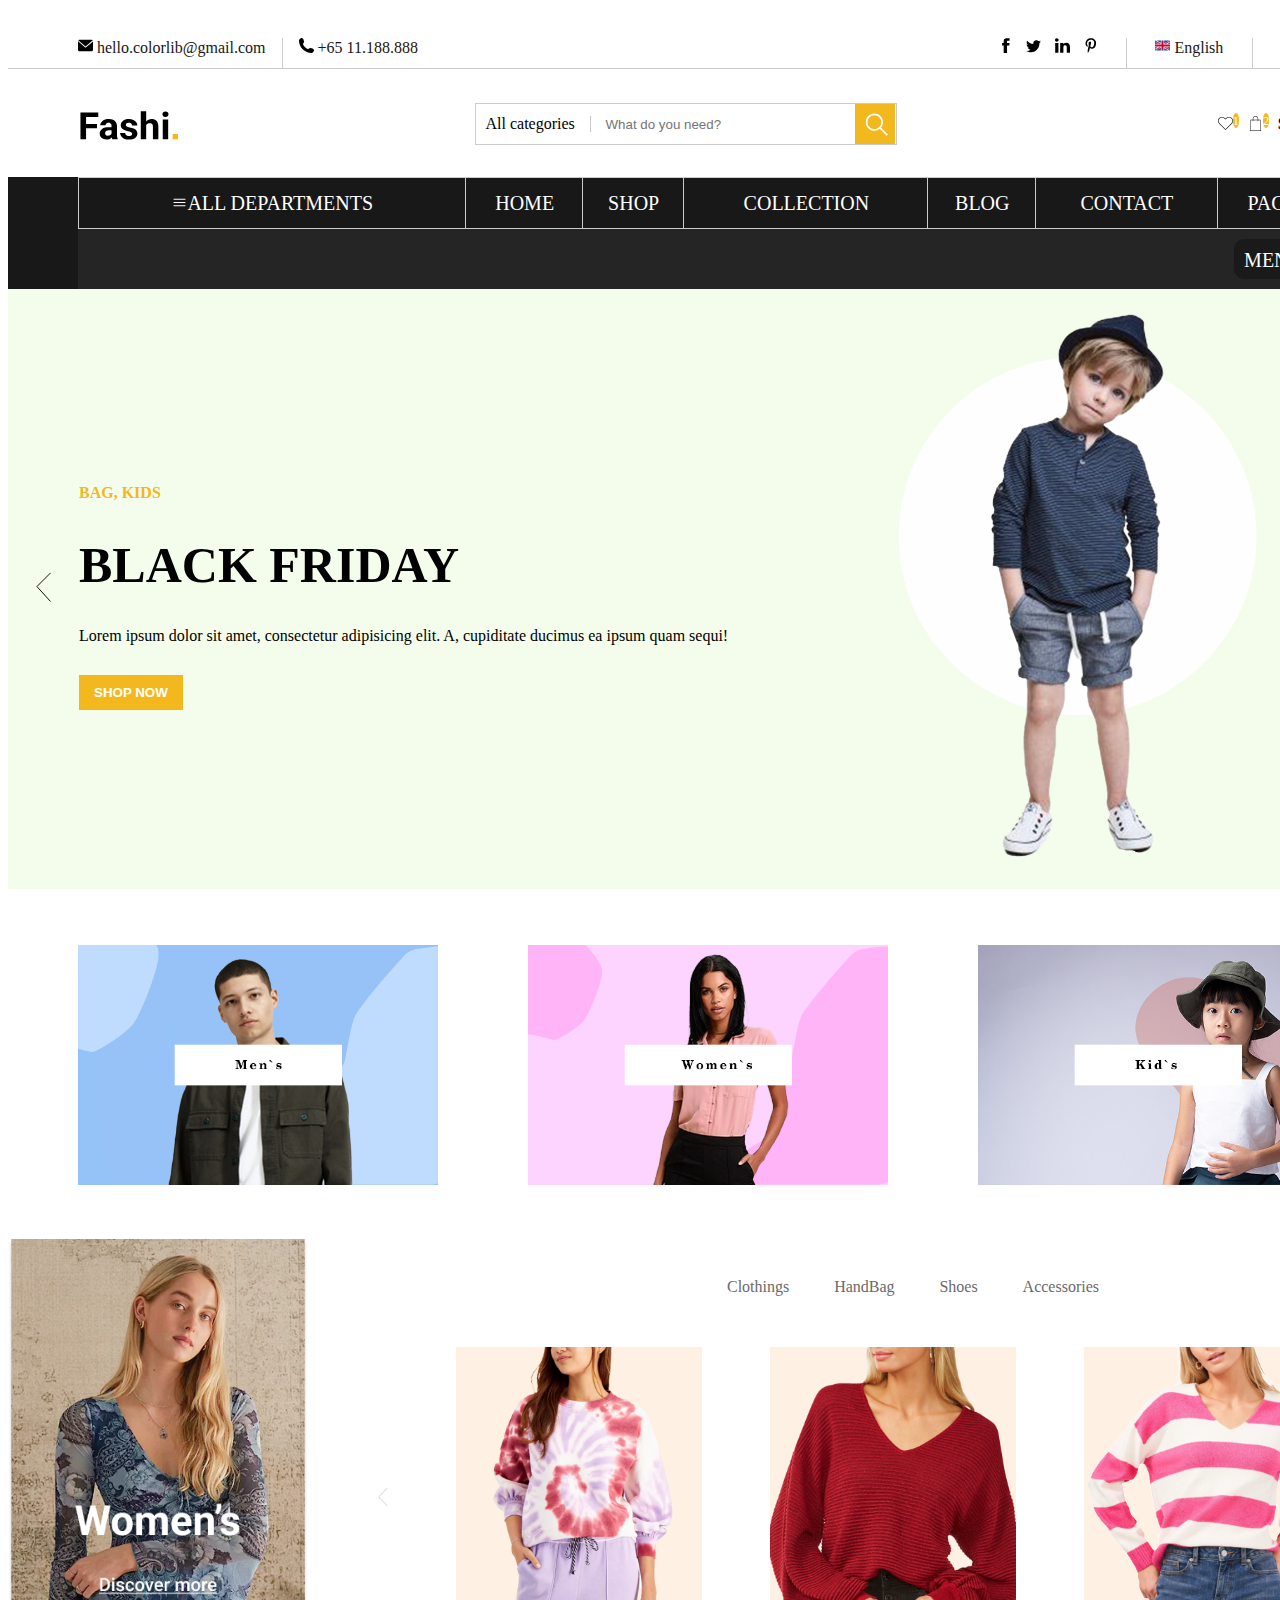
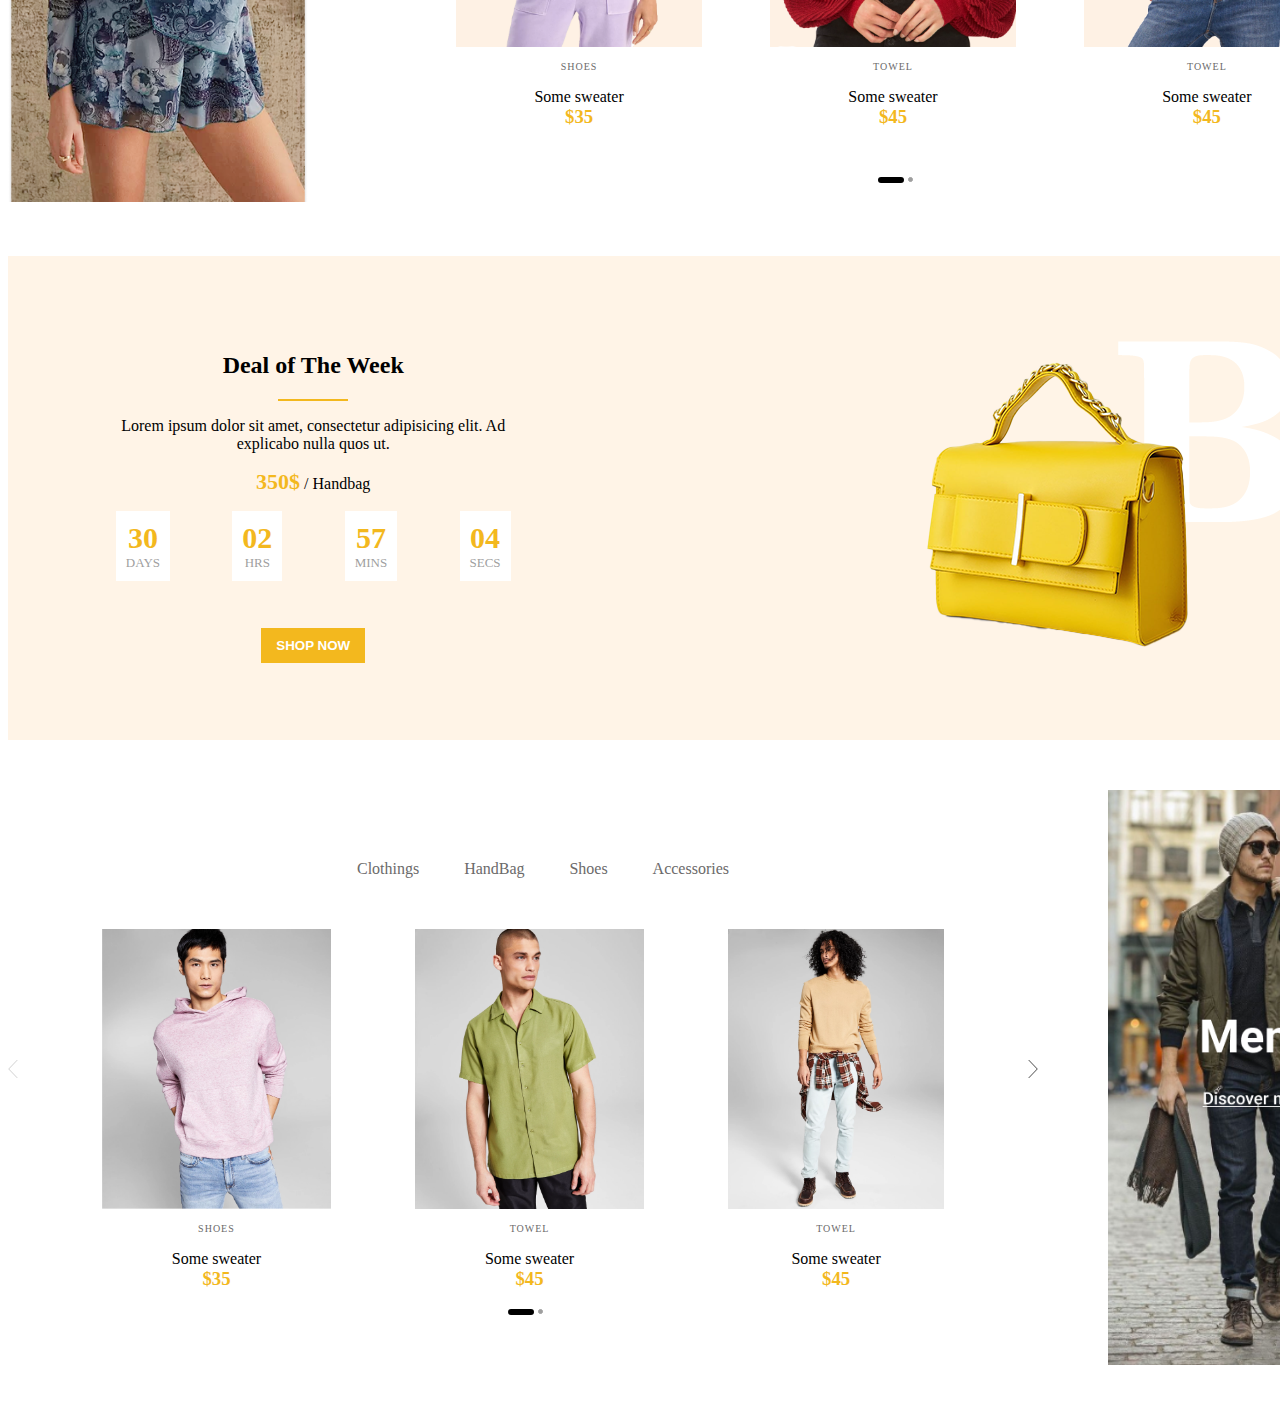
<file: lab4/index.html>
<!doctype html>
<html lang="en">
<head>
    <meta charset="UTF-8">
    <meta name="viewport"
          content="width=device-width, user-scalable=no, initial-scale=1.0, maximum-scale=1.0, minimum-scale=1.0">
    <meta http-equiv="X-UA-Compatible" content="ie=edge">
    <meta name="viewport" content="width=device-width,initial-scale=1">
    <link rel="stylesheet" href="styles.css">
    <title>Shop</title>
</head>
<body>
    <div class="wrapper">
        <header>
            <div id="header1">
                <div id="left">
                    <div id="mail">
                        <img src="img/mail.svg" alt="mail">
                        <a class="invisible" href="#">hello.colorlib@gmail.com</a>
                    </div>
                    <div class="line"></div>
                    <div id="phone">
                        <img src="img/phone.svg" alt="phone">
                        <a class="invisible" href="#">+65 11.188.888</a>
                    </div>

                </div>
                <div id="right">
                    <div id="networks">
                        <a href="img/facebook.svg"><img src="img/facebook.svg" alt="facebook"></a>
                        <a href="img/twitter.svg"><img src="img/twitter.svg" alt="twitter"></a>
                        <a href="img/linked-in.svg"><img src="img/linked-in.svg" alt="linked-in"></a>
                        <a href="img/pinterest.svg"><img src="img/pinterest.svg" alt="pinterest"></a>
                    </div>
                    <div class="line"></div>
                    <div id="language">
                        <img src="img/united-kingdom.png" alt="UK">
                        <a class="invisible-3" href="#">English</a>
                    </div>
                    <div class="line"></div>
                    <div id="login">
                        <img src="img/user-login.svg" alt="user-login">
                        <a class="invisible-3" href="#">Login</a>
                    </div>
                </div>
            </div>
            <div class="bottom"></div>
            <div id="header2">
                <a href="#"><img src="img/logo.svg" id="logo" alt="logo"></a>
                <div id="search">
                    <a href="#" class="invisible">All categories</a>
                    <div class="line2 invisible"></div>
                    <div id="searchbar" class="invisible-3">
                        <input  type="text" placeholder="What do you need?">
                        <img src="img/search.svg" alt="search">
                    </div>
                </div>
                <div id="preferences">
                    <a href="#"><img src="img/search.svg" id="pref" alt="search"></a>
                    <a href="#"><img src="img/heart.svg" id="pref1" alt="preference"><sup>1</sup></a>
                    <a href="#"><img src="img/bag.svg" id="pref2" alt="bag"><sup>2</sup></a>
                    <p class="invisible-2">$150.000</p>
                </div>
            </div>
            <div id="header4">
                <ul class="full-width">
                    <li><a href="#"><img src="img/burger.svg" alt="burger" width="15px">ALL DEPARTMENTS</a></li>
                    <li class="hide"><a href="#">HOME</a></li>
                    <li class="hide"><a href="#">SHOP</a></li>
                    <li class="hide"><a href="#">COLLECTION</a></li>
                    <li class="hide"><a href="#">BLOG</a></li>
                    <li class="hide"><a href="#">CONTACT</a></li>
                    <li class="hide"><a href="#">PAGES</a></li>
                </ul>
                <div class="sth"><a href="#">MENU<img src="img/burger.svg" alt="burger" width="15px"></a></div>
            </div>
        </header>

        <section id="first_screen">
            <a class="arrows invisible-2" href="#"><img class="arrows" src="img/left.svg" alt="left_arrow" width="15px"></a>
            <div id="top">
                <p id="top_p">BAG, KIDS</p>
                <H1>BLACK FRIDAY</H1>
                <p>Lorem ipsum dolor sit amet, consectetur adipisicing elit. A, cupiditate ducimus  ea ipsum quam sequi!</p>
                <button class="button1">SHOP NOW</button>
            </div>
            <img src="img/firstscreen.png" id="screen1" alt="first screen" width="600px">
            <a class="arrows invisible-2" href="#"><img  src="img/right.svg" alt="right_arrow" width="15px"></a>
        </section>
        <section id="gender">
            <a href="#"><img src="img/men.png" alt="men"></a>
            <a href="#"><img src="img/woman.png" alt="woman"></a>
            <a href="#"><img src="img/kid.png" alt="kid"></a>
        </section>
        <section id="women">
            <a href="#"><img id="poster" src="img/Womenz.png" alt="woman"></a>
            <div class="right-2">
                <div class="small_id">
                    <ul>
                        <li><a href="#">Clothings</a></li>
                        <li><a href="#">HandBag</a></li>
                        <li><a href="#">Shoes</a></li>
                        <li><a href="#">Accessories</a></li>
                    </ul>
                </div>
                <div id="w-cards">
                    <a href="#"><img src="img/left-2.svg" class="arrows invisible-2" alt="arrow-left" width="10px"></a>
                    <div id="w-card-1">
                        <img class="w-cards" src="img/pink.png" alt="pink">
                        <p class="top-name">SHOES</p>
                        <p class="name">Some sweater</p>
                        <h3>$35</h3>
                    </div>
                    <div id="w-card-2">
                        <img class="w-cards" src="img/red.png" alt="red">
                        <p class="top-name">TOWEL</p>
                        <p class="name">Some sweater</p>
                        <h3>$45</h3>
                    </div>
                    <div id="w-card-3">
                        <img class="w-cards" src="img/sweatshot.png" alt="sweatshot">
                        <p class="top-name">TOWEL</p>
                        <p class="name">Some sweater</p>
                        <h3>$45</h3>
                    </div>
                    <a href="#"><img src="img/right-2.svg" class="arrows invisible-2" alt="arrow-right" width="10px"></a>
                </div>
                <div class="carousel">
                    <div class="row"></div>
                    <div class="circle"></div>
                </div>
            </div>
        </section>

        <section id="watch">
            <div id="info">
                <h2>Deal of The Week</h2>
                <div id="line-3"></div>
                <p>Lorem ipsum dolor sit amet, consectetur adipisicing elit.  Ad explicabo nulla quos ut.</p>
                <p><span>350$</span> / Handbag</p>
                <div class="numbers">
                    <div class="number">
                        <h3>30</h3>
                        <p>DAYS</p>
                    </div>
                    <div class="number">
                        <h3>02</h3>
                        <p>HRS</p>
                    </div>
                    <div class="number">
                        <h3>57</h3>
                        <p>MINS</p>
                    </div>
                    <div class="number">
                        <h3>04</h3>
                        <p>SECS</p>
                    </div>
                </div>
                <button class="button1">SHOP NOW</button>
            </div>
            <img src="img/yellow_bag.png" alt="bag" width="600">
        </section>

        <section id="men">
            <a href="#"><img id="poster-m" src="img/Menz.png" alt="man"></a>
            <div class="right-2" id="right-2">
                <div class="small_id">
                    <ul>
                        <li><a href="#">Clothings</a></li>
                        <li><a href="#">HandBag</a></li>
                        <li><a href="#">Shoes</a></li>
                        <li><a href="#">Accessories</a></li>
                    </ul>
                </div>
                <div id="m-cards">
                    <a href="#"><img src="img/left-2.svg" class="arrows invisible-2" alt="arrow-left" width="10px"></a>
                    <div id="m-card-1">
                        <img class="w-cards" src="img/man-1.png" alt="pink">
                        <p class="top-name">SHOES</p>
                        <p class="name">Some sweater</p>
                        <h3>$35</h3>
                    </div>
                    <div id="m-card-2">
                        <img class="w-cards" src="img/man-2.png" alt="red">
                        <p class="top-name">TOWEL</p>
                        <p class="name">Some sweater</p>
                        <h3>$45</h3>
                    </div>
                    <div id="m-card-3">
                        <img class="w-cards" src="img/man-3.png" alt="sweatshot">
                        <p class="top-name">TOWEL</p>
                        <p class="name">Some sweater</p>
                        <h3>$45</h3>
                    </div>
                    <a href="#"><img src="img/right-2.svg" class="arrows invisible-2" alt="arrow-right" width="10px"></a>
                </div>
                <div class="carousel">
                    <div class="row"></div>
                    <div class="circle"></div>
                </div>
            </div>
        </section>
    </div>

</body>
</html>
</file>
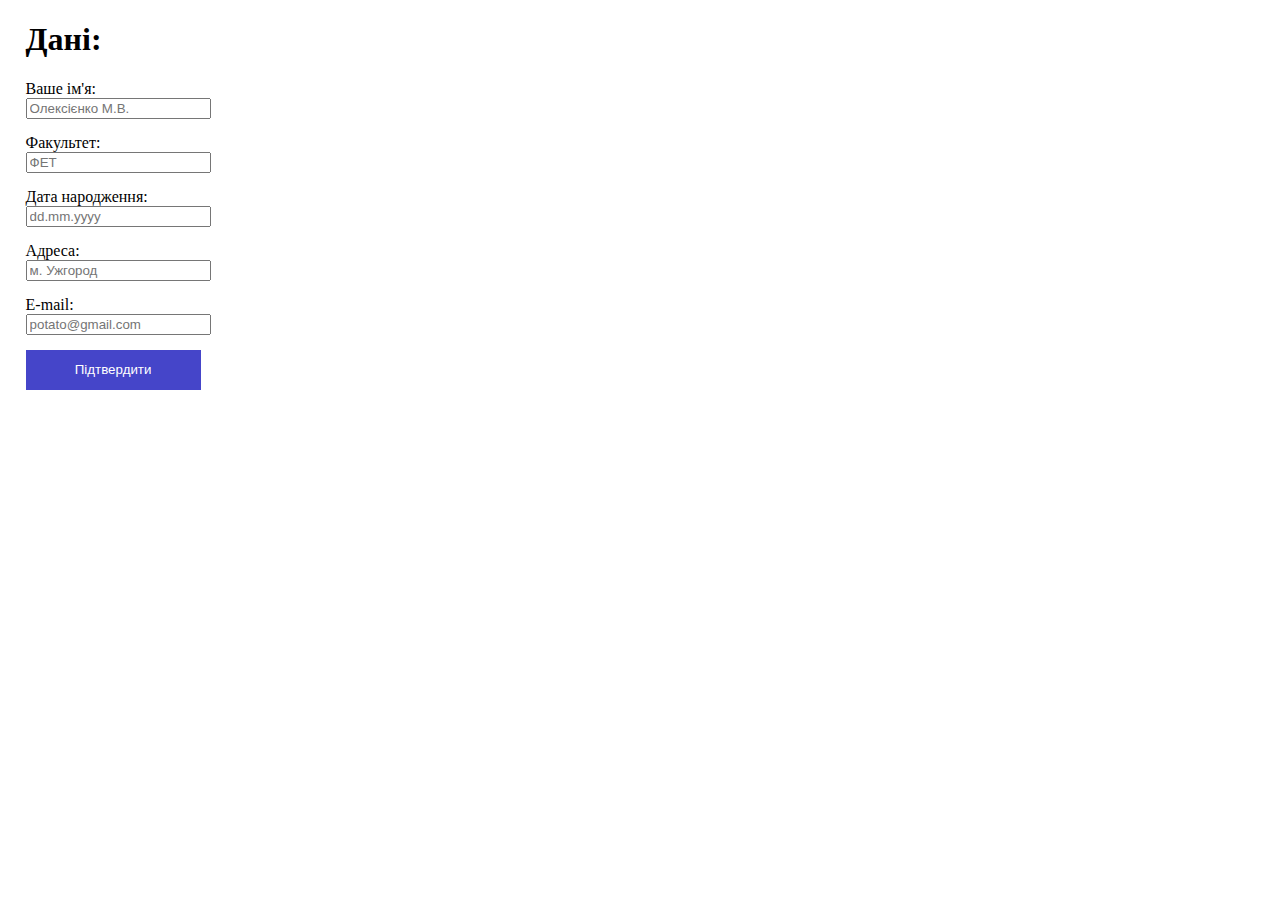
<file: lab6/index.html>
<!doctype html>
<html lang="en">
<head>
    <meta charset="UTF-8">
    <meta name="viewport"
          content="width=device-width, user-scalable=no, initial-scale=1.0, maximum-scale=1.0, minimum-scale=1.0">
    <meta http-equiv="X-UA-Compatible" content="ie=edge">
    <style>
        body{
            margin-left: 2%;
        }
        form{
            justify-content: center;
            width: 200px;
        }
        .input {
            border: 3px solid crimson;
        }
        label + input{
            margin-bottom: 15px;
        }
        #btn{
            cursor: pointer;
            width: 175px;
            background: #4545c9;
            color: white;
            height: 40px;
            border: none;
        }
    </style>
    <title>Task 1</title>
</head>
<body>
    <h1>Дані:</h1>
    <form method="GET" action="index.php" target="blank" >
        <label for="name">Ваше ім'я:</label>
        <input type="text" name="name" id="name" placeholder="Олексієнко М.В."> <br>
        <label for="faculty">Факультет:</label>
        <input type="text" name="faculty" id="faculty" placeholder="ФЕТ"> <br>
        <label for="date">Дата народження:</label>
        <input type="text" name="date" id="date" placeholder="dd.mm.yyyy"> <br>
        <label for="address">Адреса:</label>
        <input type="text" name="address" id="address" placeholder="м. Ужгород"> <br>
        <label for="email">E-mail:</label>
        <input type="email" name="email" id="email" placeholder="potato@gmail.com"> <br>
        <input type="submit" id="btn" value="Підтвердити">
    </form>
    <script src="index.js"></script>
</body>
</html>
</file>
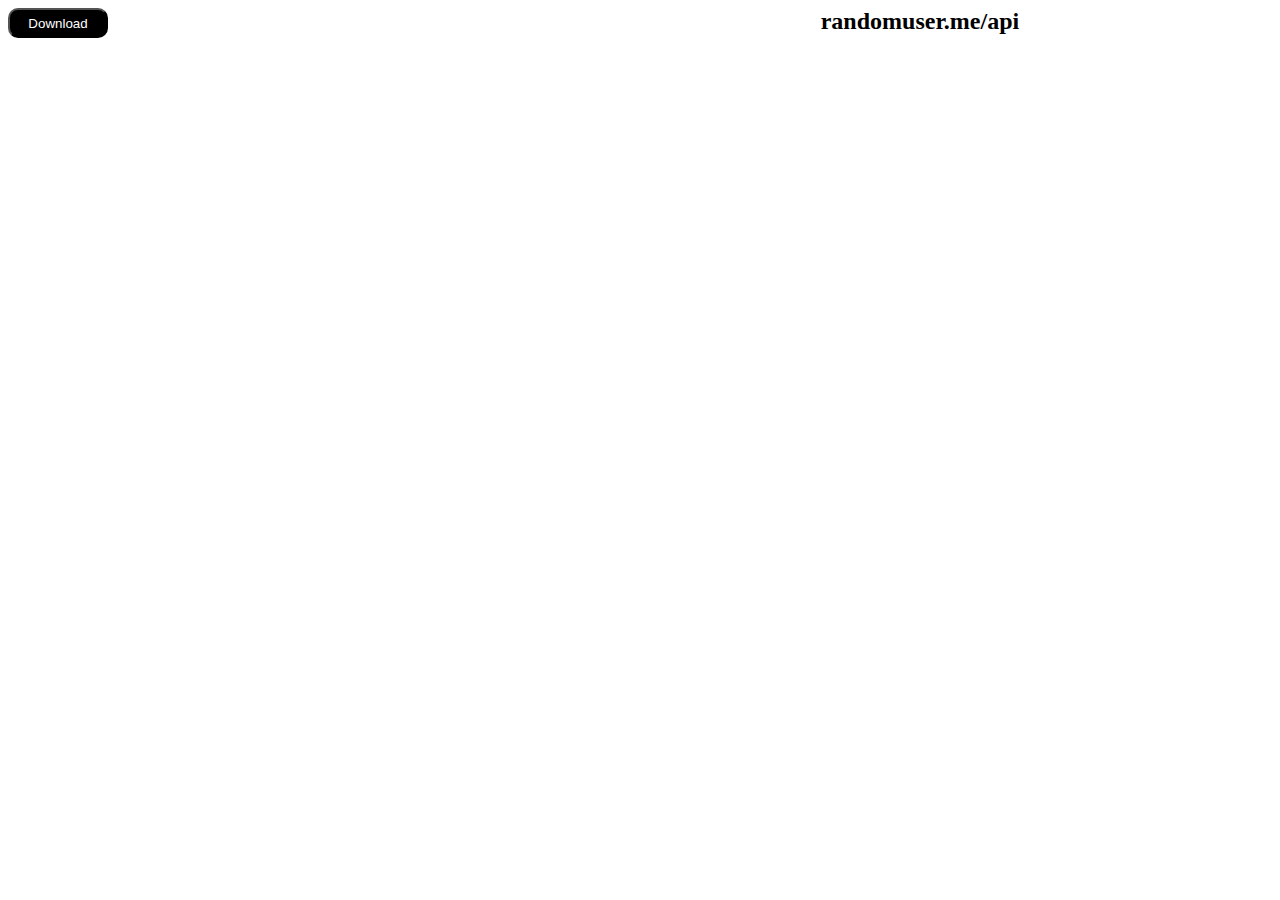
<file: lab7/index.html>
<!doctype html>
<html lang="en">
<head>
    <meta charset="UTF-8">
    <meta name="viewport"
          content="width=device-width, user-scalable=no, initial-scale=1.0, maximum-scale=1.0, minimum-scale=1.0">
    <meta http-equiv="X-UA-Compatible" content="ie=edge">
    <title>Document</title>
    <link rel="stylesheet" href="style.css">
</head>
<body>
    <div id="top"><input type="button" id="btn" value="Download" >
    <h2 style="margin: 0">randomuser.me/api</h2></div>
    <div id="cards"></div>
</body>
<script src ="index.js"></script>
</html>
</file>
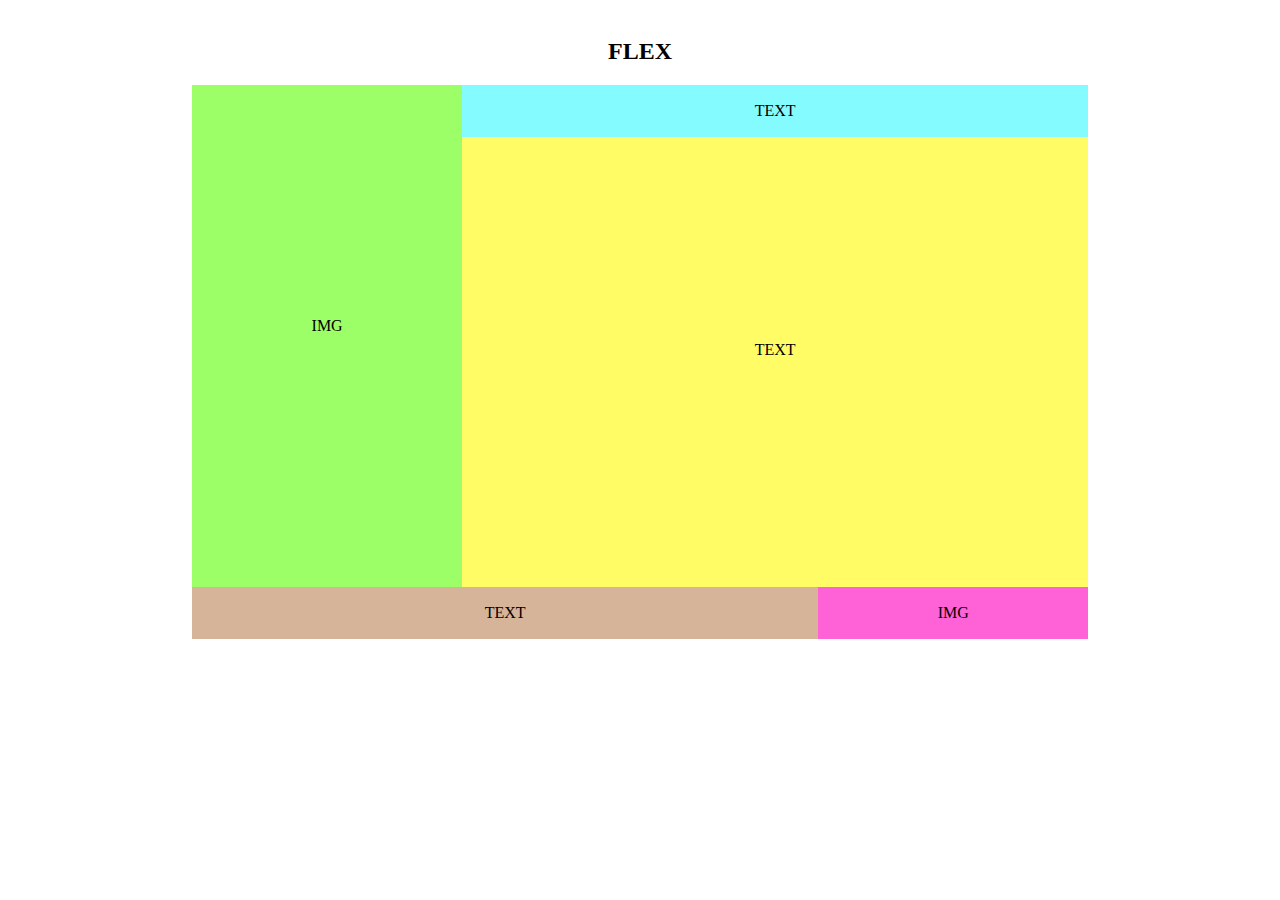
<file: lab3/flex.html>
<!DOCTYPE html>
<html lang="en">
<head>
    <meta charset="UTF-8">
    <title>Title</title>
    <link rel="stylesheet" href="flex.css">
</head>
<body>
<div class="wrapper">
    <H2>FLEX</H2>
    <div class="flex1">
        <div class="green"><p class="big-1">IMG</p></div>
        <div class="right">
            <div class="blue"><p>TEXT</p></div>
            <div class="yellow"><p class="big-2">TEXT</p></div>
        </div>
    </div>
    <div class="flex2">
        <div class="beige"><p>TEXT</p></div>
        <div class="pink"><p>IMG</p></div>
    </div>
</div>
</body>
</html>
</file>
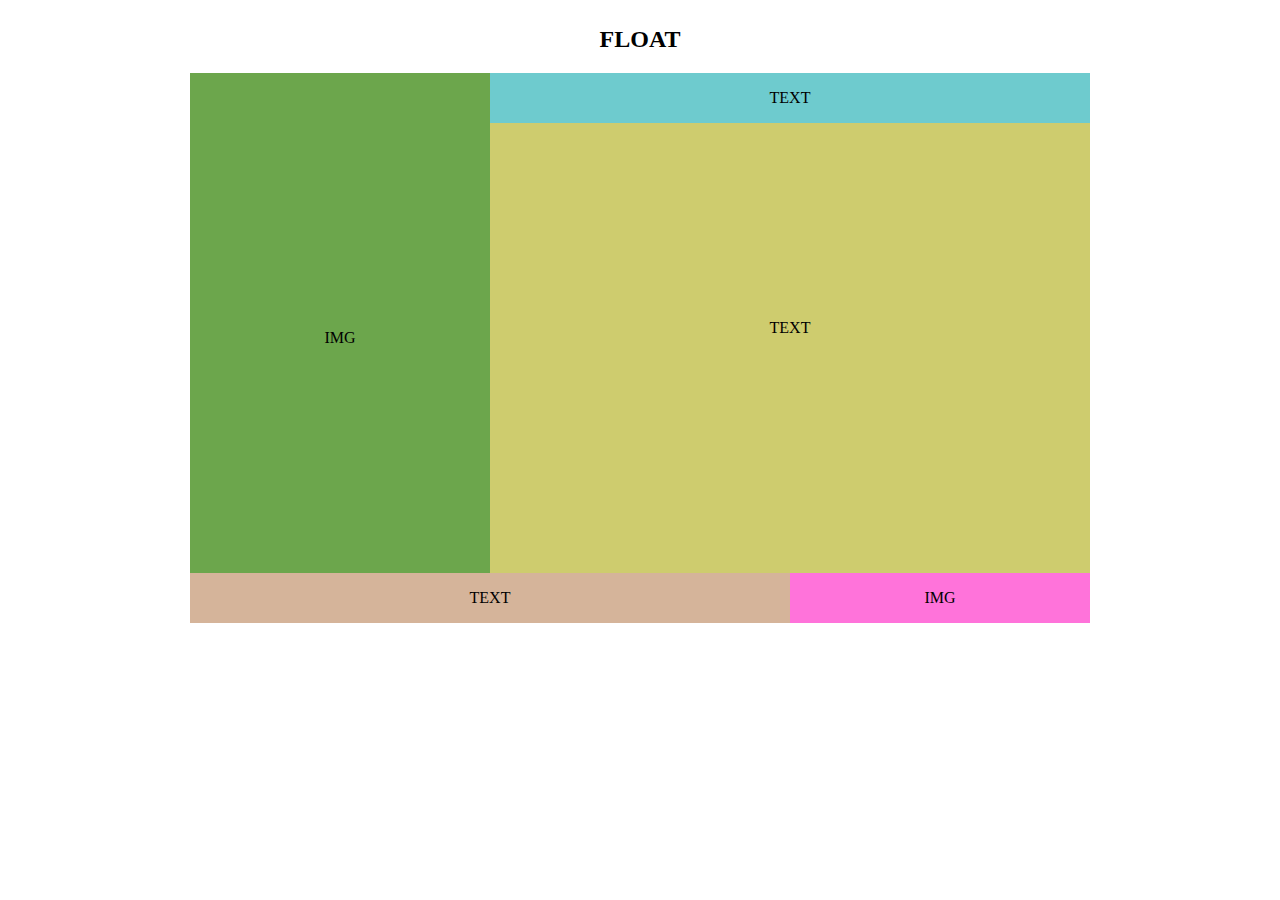
<file: lab3/float.html>
<!DOCTYPE html>
<html lang="en">
<head>
    <meta charset="UTF-8">
    <title>Title</title>
    <link rel="stylesheet" href="float.css">
</head>
<body>
    <H2>FLOAT</H2>
    <div id="container">
        <div id="green"><p class="big-1">IMG</p></div>
        <div id="right">
            <div id="blue"><p>TEXT</p></div>
            <div id="yellow"><p class="big-2">TEXT</p></div>
        </div>
        <div id="clear"></div>
        <div id="beige"><p>TEXT</p></div>
        <div id="pink"><p>IMG</p></div>
    </div>
</body>
</html>
</file>
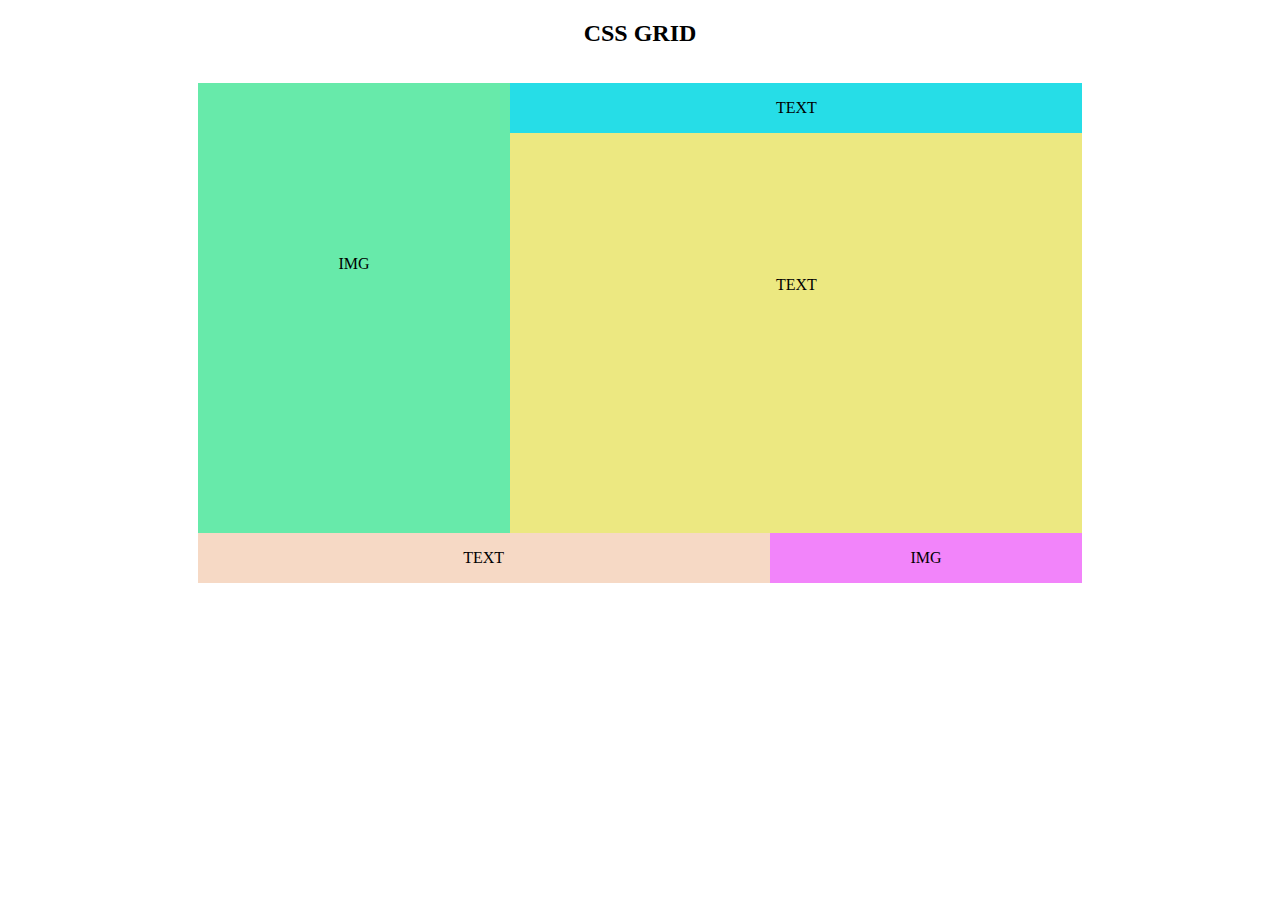
<file: lab3/grid.html>
<!DOCTYPE html>
<html lang="en">
<head>
    <meta charset="UTF-8">
    <title>Title</title>
    <style>
        h2{text-align: center}
        .wrapper{
            width: 70%;
            margin: 0 auto;
            display: grid;
            grid-template-rows:1fr 1fr 4fr;
            text-align: center;
            grid-auto-rows: minmax(50px, auto);
        }
        div{
            padding: 1em;
        }
        .box1{
            background: #67eaaa;
            grid-column: 1;
            grid-row: 1/7;
            padding-top: 55%;
        }
        .box2{
            background: #26dde7;
            grid-column: 2/4;
            grid-row: 1;

        }
        .box3{
            background: #ece881;
            grid-column: 2/4;
            grid-row: 2/7;
            padding-top: 25%;
        }
        .box4{
            background: #f6d9c5;
            grid-column: 1/3;
            grid-row: 7;

        }
        .box5{
            background: #f284fa;
            grid-column: 3/4;
            grid-row: 7;

        }
    </style>
</head>
<body>
    <H2>CSS GRID</H2>
    <div class="wrapper">
        <div class="box1">IMG</div>
        <div class="box2">TEXT</div>
        <div class="box3">TEXT</div>
        <div class="box4">TEXT</div>
        <div class="box5">IMG</div>
    </div>
</body>
</html>
</file>
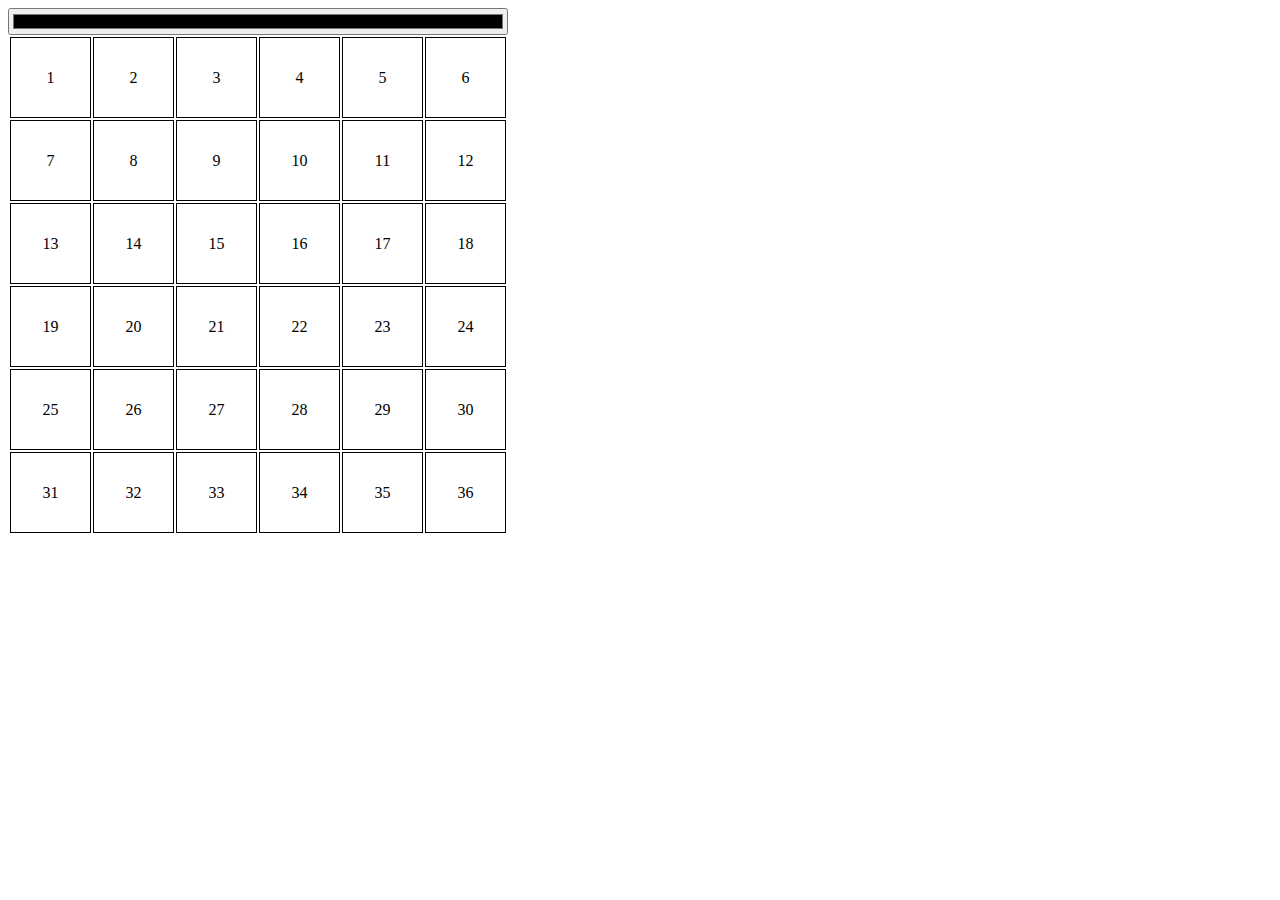
<file: lab6/index2.html>
<!doctype html>
<html lang="en">
<head>
    <meta charset="UTF-8">
    <meta name="viewport"
          content="width=device-width, user-scalable=no, initial-scale=1.0, maximum-scale=1.0, minimum-scale=1.0">
    <meta http-equiv="X-UA-Compatible" content="ie=edge">
    <title>Task 2</title>
    <style>
        table{
            width: 500px;
            height: 500px;
            text-align: center;

        }
        table td{
            border: 1px solid #000;
        }
        #var{
            cursor: pointer;
        }
        input{
            width: 500px;
        }
        div{
            margin: 0 auto;
        }
    </style>
</head>
<body>
<div>
    <input id="color_picker" type="color">
    <table class="colorizer">
        <tr>
            <td>1</td>
            <td>2</td>
            <td>3</td>
            <td>4</td>
            <td>5</td>
            <td>6</td>
        </tr>
        <tr>
            <td>7</td>
            <td>8</td>
            <td>9</td>
            <td>10</td>
            <td>11</td>
            <td>12</td>
        </tr>
        <tr>
            <td>13</td>
            <td>14</td>
            <td>15</td>
            <td>16</td>
            <td>17</td>
            <td>18</td>
        </tr>
        <tr>
            <td>19</td>
            <td id="var">20</td>
            <td>21</td>
            <td id="var2">22</td>
            <td>23</td>
            <td id="var4">24</td>
        </tr>
        <tr>
            <td>25</td>
            <td>26</td>
            <td>27</td>
            <td>28</td>
            <td>29</td>
            <td>30</td>
        </tr>
        <tr>
            <td>31</td>
            <td>32</td>
            <td>33</td>
            <td>34</td>
            <td>35</td>
            <td>36</td>
        </tr>
    </table>
</div>
    <script src="index2.js"></script>
</body>
</html>
</file>
<file: lab4/styles.css>
.wrapper{
    width: 1400px;
    margin: 0 auto;
    overflow-x: hidden;
}

#header3{
    margin-top: 30px;
    background: #181818;
    color: white;
    align-items: center;
}

#header1 img{
    width: 15px;
}

#logo{
    width: 100px;
}

#search, #preferences{
    display: flex;
    justify-content: space-between;
    align-items: center;
}
#pref {
    visibility: hidden;
}
#pref1, #pref2{
    width: 15px;
}
#header1, #header2{
    padding-top: 30px;
    display: flex;
    justify-content: space-between;
    width: 90%;
    margin: 0 auto;
    align-items: center;
}


.line{
    border-left: 1px solid #ccc;
    height: 30px;
}
.line2{
    border-left: 1px solid #ccc;
    height: 16px;
}
.bottom{
    border-bottom: 1px solid #ccc;
}
#left, #right{
    display: flex;
    justify-content: space-between;
    width: 340px;
}
#networks {
    width: 100px;
    display: flex;
    justify-content: space-between;
}

#networks{
    display: flex;
    justify-content: space-between;
}

#header1 a{
    text-decoration: none;
    color: #181717;
}

#preferences p{
    font-weight: bold;
}

#preferences{
    width: 145px;
}
#preferences a{
    text-decoration: none;
}
#preferences sup{
    color: white;
    width: 10px;
    height: 10px;
    border-radius: 50%;
    background: #F3B81E;
}

#search{
    width: 420px;
    border: 1px solid #ccc;
}

#search a{
    padding-left: 10px;
    text-decoration: none;
    color: black;
}
#searchbar input{
    height: 40px;
    width: 250px;
    padding: 0;
    border: none;
}

#searchbar img{
    height: 40px;
    width: 40px;
    float: right;
}
#searchbar{
    align-items: center;
    padding: 0;
}
ul.full-width{
    width: 90%; /* Ширина основного блока меню */
    height: 50px; /* Высота основного блока меню */
    position: relative;
    display: table;
    margin: 0 auto;
    padding: 0;
}
ul.full-width li {
    font-size: 20px;
    display: table-cell;
    position: relative;
}

ul.full-width li a {
    text-decoration: none;
    background: #181818;
    color: #ffffff;
    border: 1px solid #ccc;
    display: block;
    position: relative;
    width: 100%;
    height: 100%;
    text-align:center;
    line-height: 50px; /* Приравниваем к высоте, чтобы выровнять текст по вертикали */
}
ul.full-width li a:hover{
    background: #dca31d;
    transition: 0.5s linear;
}

.sth{
    background: #2c2b2b;
    width: 90%;
    margin: 0 auto;
    height: 60px;
}
#header4{
    background: #181818;
    margin-top: 2% ;
}

.sth{
    /*padding: 20px;*/
    background: #262525;
    /*width: 1270px;*/
    height: 60px;
    display: flex;
    justify-content: flex-end;
    font-size: 20px;
}
.sth a{
    color: white;
    background: #1a1a1a;
    border-radius: 10px;
    padding: 10px;
    margin: 10px;
    text-decoration: none;
}

#first_screen{
    display: flex;
    justify-content: space-between;
    align-items: center;
    background: #f4fdeb;
    margin-bottom: 4%;
}

#screen1{
    width: 600px;
}

#first_screen h1{
    font-size: 50px;
}
#top{
    width: 90%;
    margin: 0 auto;

}
#top_p{
    color:#F3B81E;
    font-weight: 600;
}

.button1{
    padding: 10px 15px;
    background: #F3B81E;
    border: none;
    color: white;
    font-weight: 600;
    margin-top: 2%;
}

.button1:hover{
    background: #dca31d;
    transition: 0.5s linear;
}

.arrows{
    margin-left: 2%;
    margin-right: 2%;
}

.arrows:hover{
    filter: drop-shadow(20px 20px 20px #232323);
    transition: 0.1s linear;
}

#gender{
    /*position: absolute;*/
    display: flex;
    justify-content: space-between;
    width: 90%;
    margin: 0 auto;
}
#gender a:hover{
    box-shadow: 5px 5px 5px #6b6a6a;
}

#gender img{
    width: 360px;

}

#watch{
    background: #fff4e7;
}

.numbers{
    display: flex;
    justify-content: space-between;
    margin-bottom: 10%;
}

span{
    font-size: 22px;
    color:  #F3B81E;
    font-weight: 600;
}
#line-3{
    border-bottom: 2px solid #F3B81E;
    width: 70px;
    display: block;
    margin-left: auto;
    margin-right: auto;

}

.number{
    padding: 10px;
    background: white;
    color: #9f9f9f;
    vertical-align: middle;
}

.number h3{
    font-size: 30px;
    color: #F3B81E;
    font-weight: 800;
    padding: 0;
    margin: 0;
}
.number p{
    font-size: 13px;
    padding: 0;
    margin: 0;
}

#watch{
    display: flex;
    justify-content: space-between;
    align-items: center;
    padding: 3%;
}

#info{
    text-align: center;
    width: 30%;
    margin-left: 5%;
}

.small_id a{
    color: #6b6a6a;
    text-decoration: none;
}
.small_id a:hover{
    text-decoration: underline;
    transition: 0.2s linear;
}

.small_id ul{
    list-style-type: none;
    display: flex;
    justify-content: space-between;
}

.small_id{
    width: 40%;
    text-align: center;
    margin: 0 auto;
    margin-bottom: 5%;
}

#w-cards img{
    height: 300px;
}

#w-cards{
    display: flex;
    justify-content: space-between;
    text-align: center;
    margin-bottom: 30px;
}
.top-name{
    letter-spacing: 1px;
    font-size: 10px;
    color: #6b6a6a;
}
#w-cards p, #m-cards p{
    margin-bottom: 0;
}

#w-cards h3, #m-cards h3{
    color: #F3B81E;
    margin-top: 0;
}

#women, #men{
    margin-top: 50px;
    margin-bottom: 50px;
    display: flex;
    justify-content: space-between;
    align-items: center;
}

#men{
    margin-top: 50px;
}
.right-2{
    margin-left: 5%;
    width: 100%;
}
#left-2{
    margin-right: 50px;
    width: 100%;
}
#right-2{
    margin-right: 5%;
    margin-left: 0;
}

#poster, #poster-m{
    width: 300px;
}
#men{
    flex-direction: row-reverse;
}
#m-cards img{
    height: 280px;
}

#m-cards {
    display: flex;
    justify-content: space-between;
    text-align: center;
}

.row{
    border: 3px solid #000;
    margin: 0 auto;
    border-radius: 20px;
    width: 20px;
}

.circle{
    width: 3px;
    height: 3px;
    border: 1px solid #9f9f9f;
    border-radius: 50%;
    background: #9f9f9f;
}

.carousel{
    display: flex;
    justify-content: space-between;
    width: 40px;
    margin: 0 auto;
}


#top-menu-2{
    background: #000;
}
#menushka{
    border: 1px solid #ccc;
    width: 1200px;
    background: #000;
    margin: 0 auto;
}

#top-menu-2 ul{
    /*border: 1px solid #ccc;*/

}
#top-menu-2 li{
    margin: 10px;
    display: inline-block;
    list-style-type: none;
    font-size: 20px;
    padding: 15px 20px;
    border-top: 2px solid #181717;
    border-bottom: 1px solid #ccc;
    border-left: 1px solid #9b9b9b;
    border-right: 1px solid #9b9b9b;
}

#top-menu-2 a{
    text-decoration: none;
    color: #fff;
}

@media only screen and (max-width: 1200px){
    .wrapper{
        width: 98%;
        flex-direction: column;
    }

    #left, #right{
        width: 400px;
    }

    #gender img{
        width: 280px;
    }
    #w-cards img {
        height: 200px;
    }

    .small_id{
        width: 350px;
    }
    #poster, #poster-m {
        width: 280px;
    }
    #right-2 {
        margin-right: 20px;
        width: 90%;
        margin-left: 20px;
    }
    #screen1{
        width: 500px;
    }
    #top{
        margin-left: 5%;
    }
    #m-cards img {
        height: 200px;
    }
    #header4 li{
        font-size: 18px;
    }

}

@media only screen and (max-width: 992px){
    #header4 li, .sth a{
        font-size: 16px;
    }
    #left, #right{
        width: 320px;
    }
    #search{
        width: 420px;
    }
    .invisible-0{
        display: none;
    }
    #top-menu-2 li{
        font-size: 18px;
        padding: 12px 18px;
    }
    #top-menu button{
        font-size: 16px;
        padding: 10px 18px;
    }
    #bottom_menu{
        font-size: 16px;
    }
    #gender img{
        width: 215px;
    }

    #header1{
        font-size: 13px;
    }
    #header1 img, #header4 img{
        width: 12px;
    }
    #preferences{
        width: 130px;
        font-size: 15px;
    }
    #logo{
        width: 90px;
    }
    #search{
        width: 400px;
        height: 35px;
        font-size: 15px;
    }
    #search img{
        width: 35px;
    }
    #searchbar input{
        height: 33px;
    }
    #poster, #poster-m {
        width: 200px;
    }
    #w-cards img, #m-cards img{
        height: 190px;
    }
    .arrows img{
        width: 10px;
    }
    #screen1{
        width: 400px;
    }
    #first_screen h1 {
        font-size: 40px;
    }
    #first_screen p{
        font-size: 15px;
    }
    .invisible-0{
        display: none;
    }
    #search img {
        width: 35px;
        height: 35px;
    }
    #searchbar input {
        height: 35px;
    }
}

@media only screen and (max-width: 768px){
    #header4 li, .sth a{
        font-size: 14px;
    }
    .hide{
        visibility: hidden;
    }

    #bottom_menu a{
        font-size: 14px;
    }
    #bottom_menu{
        height: 50px;
    }
    #top-menu button{
        font-size: 14px;
    }
    #logo{
        width: 80px;
    }
    #screen1 img{
        width: 400px;
    }
    #women{
        flex-direction: column;
    }
    #men{
        flex-direction: column;
    }
    #poster, #poster-m {
        width: 300px;
    }
    .invisible{
        display: none;
    }
    #left{
        width: 100px;
    }
    #right{
        width: 300px;
    }
    #gender{
        display: flex;
        flex-direction: column;
        justify-content: center;
    }
    #gender img {
        display: block;
        width: 100%;
        margin-bottom: 15px;
    }
    #gender a{
        width: 500px;
    }
    #w-cards img, #m-cards img {
        height: 190px;
    }
    #w-cards{
        width: 95%;
    }
    #watch img{
        width: 400px;
    }
    #info{
        width: 100%;
    }
    #screen1{
        width: 320px;
    }
    #top-menu{
        flex-direction: column;
    }

    #search{
        width: 240px;
    }
    #searchbar input{
        width: 205px;
    }
}


@media only screen and (max-width: 576px){
    #header4 li, .sth a{
        font-size: 10px;
    }
    #header4 img{
        width: 10px;
    }
    .invisible-2{
        display: none;
    }
    #preferences{
        width: 50px;
    }
    #first_screen, #w-cards, #watch, #m-cards{
        flex-direction: column;
    }
    #info{
        width: 70%;
    }
    .button1{
        width: 150px;
        cursor: pointer;
    }
    #top{
        margin-top: 5%;
    }
    #w-cards img, #m-cards img{
        height: 320px;
    }
    .small_id ul{
        padding: 0;
    }
    #watch img, #screen1 {
        width: 500px;
    }
    #search{
        width: 180px;
        height: 32px;
    }
    #searchbar input{
        width: 150px;
        height: 32px;
        text-align: center;
    }
    #search img{
        width: 30px;
        height: 32px;
    }
    #preferences{
        width: 70px;
    }
    #left{
        width: 60px;
    }
    #gender img{
        width: 400px;
    }
}

@media only screen and (max-width: 400px){

    .invisible-3{
        display: none;
    }
    .line{
        height: 20px;
    }
    #left{
        width: 50px;
    }
    #right{
        width: 170px;
    }
    #pref{
        visibility: visible;
        width: 25px;
        border-radius: 2px;
    }
    #preferences{
        width: 100px;
    }
    #search{
        width: 60px;
        border: none;
    }
    #top{
        width: 80%;
    }
    #gender img{
        width: 300px;
    }
    .number h3{
        font-size: 22px;
    }
    #watch img, #screen1 {
        width: 400px;
    }
    #top-menu button {
        font-size: 14px;
        padding: 6px 11px;
    }
    .small_id ul {
        width: 260px;
        text-align: center;
    }
}
</file>
<file: lab7/style.css>
div.card{
    float: left;
    font-size: 10px;
    width: 150px;
    height: 130px;
    border: 1px solid #ccc;
    padding: 10px;
    margin-left: 5px;
    margin-top: 5px;
    border-radius: 10px;
}
#btn{
    margin-right: 5%;
    cursor: pointer;
    border-radius: 10px;
    height: 30px;
    width: 100px;
    background: black;
    color: white;

}

#top{
    width: 80%;

    display: flex;
    justify-content: space-between;
}
</file>
<file: lab3/flex.css>
body{
    margin: 3% auto;
}
.wrapper{
    width: 70%;
    height: 90%;
    margin: 0 auto;
    text-align: center;
}
.big-1{
    padding-top: 80% ;
}
.big-2{
    padding-top: 30%;
}
.green{
    width: 30%;
    height: 500px;
    border: 1px solid #9cff68;
    background: #9cff68;
    vertical-align: middle;
    align-items: center;
}

.blue{
    height: 50px;
    border: 1px solid #84fcff;
    background: #84fcff;
}
.yellow{
    height: 448px;
    border: 1px solid #fffc66;
    background: #fffc66;
}
.right{
    width: 70%;
}
.beige{
    width: 70%;
    height: 50px;
    border: 1px solid #d5b49a;
    background: #d5b49a;
}

.pink{
    width: 30%;
    height: 50px;
    border: 1px solid #ff62d6;
    background: #ff62d6;
}

.flex1, .flex2{
    display: flex;
}
</file>
<file: lab3/float.css>
body{
    margin: 2% auto;
    text-align: center;
}

#container{
    margin: 0 auto;
    width: 900px;
    height: 600px;
    text-align: center;
}
.big-1{
    padding-top: 80% ;
}
.big-2{
    padding-top: 30%;
}
#green{
    width: 300px;
    height: 500px;
    background: #6ca64c;
    float: left;
}

#blue{
    height: 50px;
    width: 600px;
    background: #6ecbce;
    float: right;
}
#yellow{
    height: 450px;
    width: 600px;
    background: #cecc6e;
    float: right;
}
#clear{
    clear: both;
}
#beige{
    width: 600px;
    height: 50px;
    background: #d5b49a;
    float: left;
}
#pink{
    width: 300px;
    height: 50px;
    background: #ff73da;
    float: right;
}
</file>
